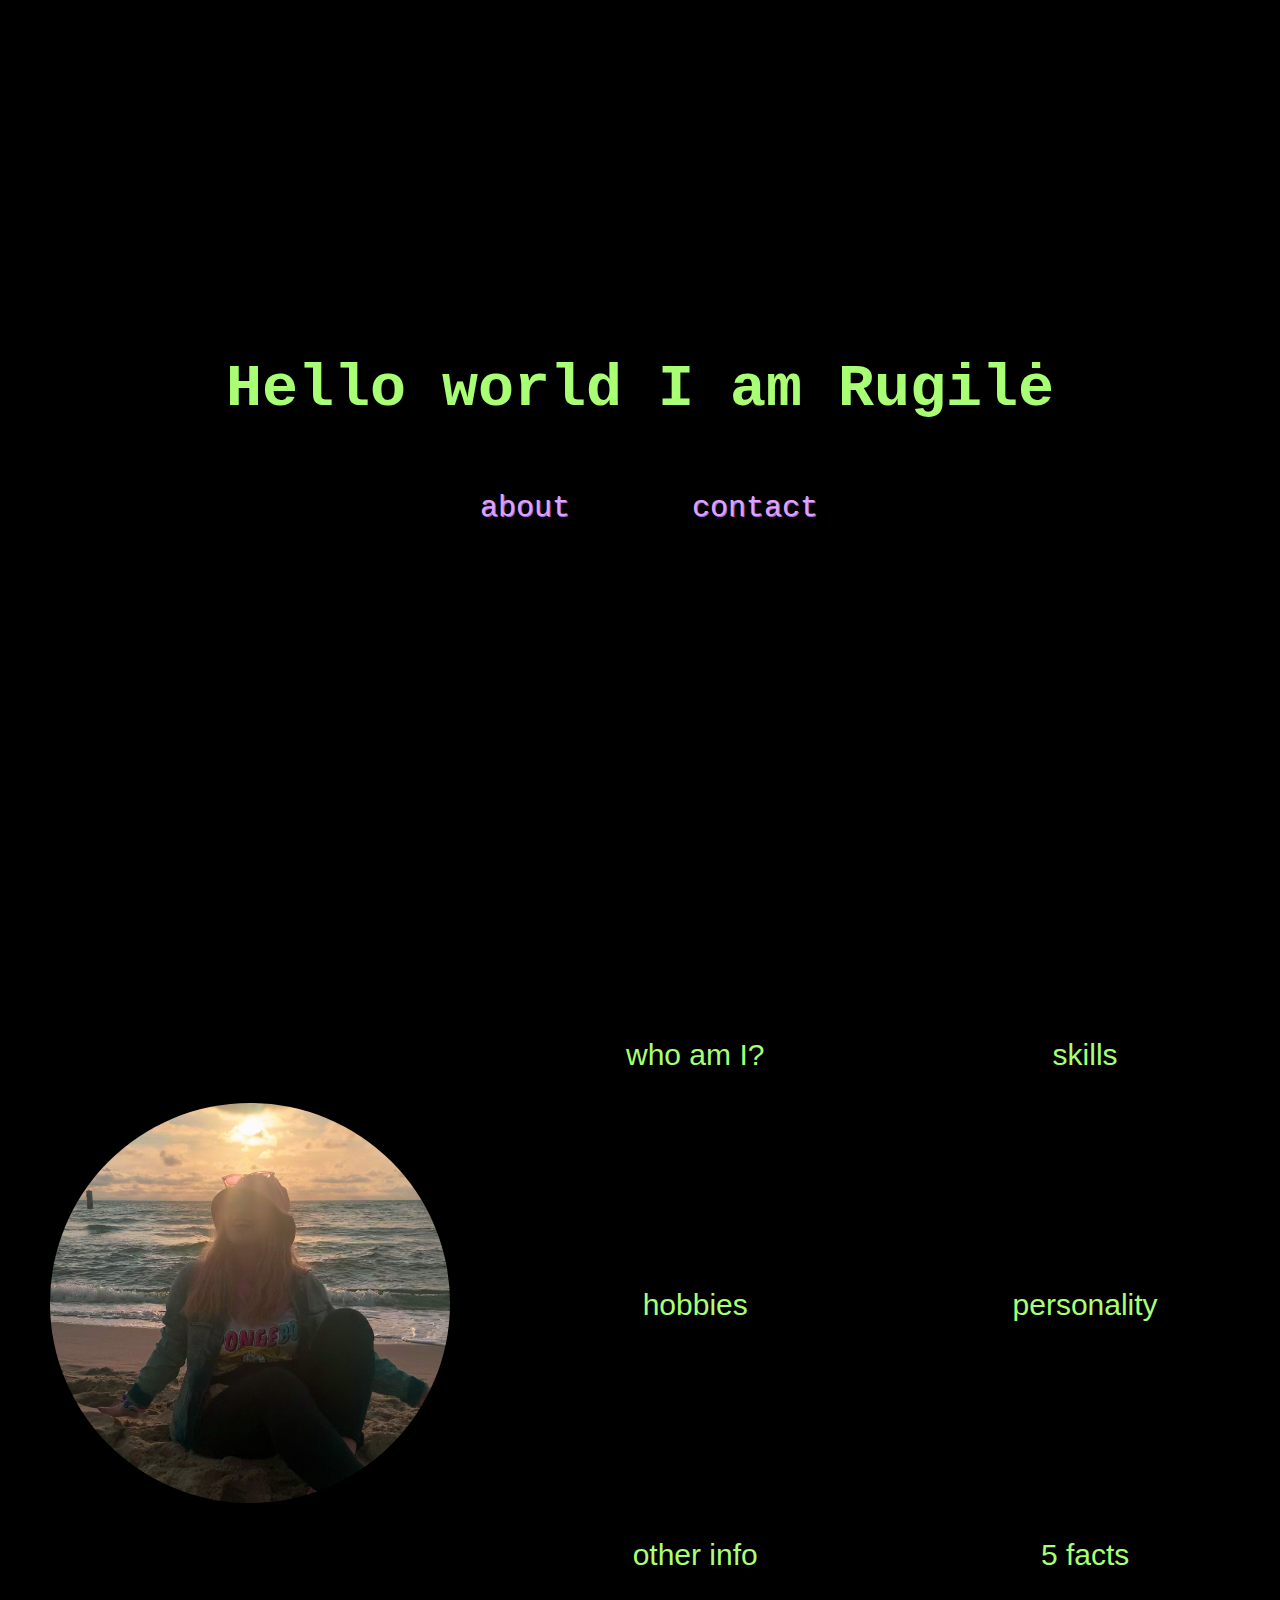
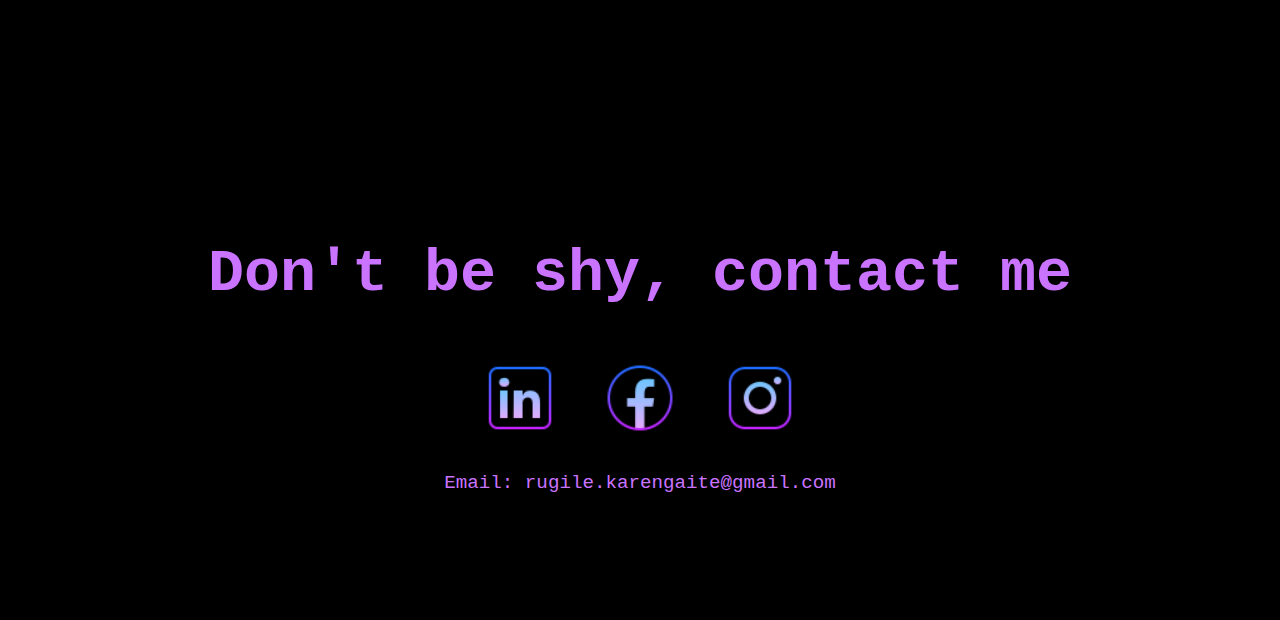
<file: index.html>
<!DOCTYPE html>
<html>

<head>
    <meta name="viewport" content="width=device-width, initial-scale=1.0">
    <link rel="stylesheet" type="text/css" href="style.css">
    <link href="https://fonts.googleapis.com/css2?family=Bungee&display=swap" rel="stylesheet">
    <title>Isthatkar</title>

</head>

<body>
    <div class="home">
        <div class=HeaderBackground>
            <h1 class="typewriter">Hello world I am Rugilė</h1>
        </div>

        <div class="buttonLine">

            <button onclick="document.getElementById('aboutSec').scrollIntoView();"
                class="homePageButton">about</button>
            <button onclick="document.getElementById('contact').scrollIntoView();"
                class="homePageButton">contact</button>
        </div>
    </div>


    <div id="aboutSec" class="about">


        <div class="content">
            <a>
                <div class="photo">
                    <img src="myphoto.jpg" class="myphoto">
                    <span class="tooltip">That's me:)</span>
            </a>
        </div>
        <div class="aboutButtons">


            <button class="AboutButton" id="about">who am I?</button>
            <div id="modalAbout" class="modal">


                <div class="modal-content">
                    <span class="close">&times;</span>
                    <h4>Who am I?</h4>
                    <div class="modalText">
                        <p>I am <b>Rugilė Karengaitė.</b> I was born in 2001 January 3dr and now I live in Kaunas.
                        </p>
                        <p>In 2019 I started studying <b>software systems at Kaunas University of Technology</b>.</p>
                        <p>At the moment I work as a <b>customer success specialist </b>at <b>CyberCare</b>.</p>
                        <p>My main goal is to become a software developer and learn more about the IT world. </p>
                    </div>
                </div>

            </div>
            <button class="AboutButton" id="hobbies">hobbies</button>
            <div id="modalHobbies" class="modal">


                <div class="modal-content">
                    <span class="close">&times;</span>
                    <h4>My free time consists of these things:</h4>
                    <div class="modalText">
                        <ul class="modalText">
                            <li>working out</li>
                            <li>running</li>
                            <li>nail art</li>
                            <li>going to live concerts</li>
                            <li>watching youtube videos</li>
                            <li>baking</li>
                            <li>reading</li>

                        </ul>
                    </div>
                </div>
            </div>

            <button class="AboutButton" id="info">other info</button>
            <div id="modalInfo" class="modal">


                <div class="modal-content">
                    <span class="close">&times;</span>
                    <h4>Other info:</h4>
                    <div class="modalText">
                        <p> <b>Languages:</b></p>
                        <ol>
                            <li>Lithuanian - mother tongue</li>
                            <li>English - fluent</li>
                            <li>Italian - in progress</li>
                        </ol>
                        <br>
                        <br>
                        <p>I also have my nail art instagram account, follow me <b>@nailsbykar</b>  ;)</p>
                    </div>

                </div>

            </div>

        </div>

        <div class="aboutButtons">
            <button class="AboutButton" id="skills">skills</button>
            <div id="modalSkills" class="modal">


                <div class="modal-content">
                    <span class="close">&times;</span>

                    <h4>skills:</h4>
                    <div class="modalText">
                            <p> <b>Programming experience:</b></p>
                            <ul>
                                <li>C#</li>
                                <li>Java</li>
                                <li>Python</li>
                                <li>HTML, CSS</li>
                                <li>JavaScript</li>
                                <li>ReactJS</li>
                                <li>SQL</li>
                            </ul>
                        <p> I have basic experience at using <b>Photoshop</b>, <b>Android Studio</b>, and <b>AutoCAD.</b> <br></p>
                        <p>I am also familiar with <b>Git</b> and the <b>agile methodology</b> </p>
                    </div>


                </div>

            </div>
            <button class="AboutButton" id="person">personality</button>
            <div id="modalPerson" class="modal">


                <div class="modal-content">
                    <span class="close">&times;</span>
                    <h4>Personal traits:</h4>
                    <div class="modalText">
                        <p>I can work in a <b>team</b> and <b>independantly</b>, have a lot of <b>patience</b>. I think I'm a <b>fast learner</b> that is <b>flexible</b> and able to adapt
                            according
                            to the circumstances</p>
                            <p> I would also consider myself <b>responsible</b> and I don't like to be late to anything.</p>
                            <p> The sphere where I feel like I have to improve the most would be <b>public speaking</b> and presentations</p>
                            <p>Three words my friends would use to describe me: <b>funny</b>, <b>hardworking</b> and <b>caring</b>  </p>
                    </div>
                </div>

            </div>
            <button class="AboutButton" id="facts">5 facts</button>
            <div id="modalFacts" class="modal">


                <div class="modal-content">
                    <span class="close">&times;</span>
                    <h4>5 random facts:</h4>
                    <div class="modalText">
                        <ol>
                            <li>I'm a cat person</li>
                            <li>I have 4 tattoos</li>
                            <li>I can lick my elbow</li>
                            <li>I think food is the best thing in the world</li>
                            <li>I have never seen Harry Potter</li>
                        </ol>
                    </div>

                </div>

            </div>
        </div>
    </div>
    </div>

    <div class="contacts" id="contact">
        <h1 class="contact">Don't be shy, contact me</h1>

        <div class="social">
            <a href="https://www.linkedin.com/in/rugilekarengaite" target="_blank">
                <img class="app" src="linkedin.png">
            </a>
            <a href="https://www.facebook.com/isthatkar/" target="_blank">
                <img class="app" src="facebook.png">
            </a>
            <a href="https://www.instagram.com/rugile.lt/ " target="_blank">
                <img class="app " src="ig.png">
            </a>
            <br>
        </div>
        <p class="info">Email: rugile.karengaite@gmail.com</p>

    </div>

    <script src="script.js"></script>
</body>

</html>
</file>
<file: style.css>
body {
	height: 100%;
	margin: 0;

	background-size: cover;
	background-position: center center;
	background-attachment: fixed;
	background-color: black;
}

.HeaderBackground {
	width: 100%;
	display: flex;
	justify-content: center;
	align-items: center;
	padding-top: 35vh;
}

.home {
	height: 100vh;
}

.about {
	height: 100vh;
}

h1 {
	white-space: nowrap;
	font-family: "Courier New";
	font-size: 60px;
	color: rgb(169, 255, 115);
	text-shadow: 1px 2px black;
	overflow: hidden;
}

.buttonClick {
	margin-left: 60px;
	border-radius: 25px;
	width: 170px;
	background-color: rgba(246, 106, 106, 0.7);
	border-color: #FF4063;
	font-family: Bungee;
	font-weight: 0.5;
	font-size: 15px;
	color: rgb(169, 255, 115);
	text-shadow: 2px 2px black;
	height: 60px;
	text-align: center;
	justify-content: center;
}

.homePageButton:hover {
	text-decoration: underline 1px;
	cursor: pointer;
	font-size: 38px;
	color: rgb(115, 239, 255);
	transition: font-size 1s;
	animation: neon 0.2s ease-in-out infinite alternate;

}

@keyframes neon {
	from {
		text-shadow:
			0 0 6px rgba(202, 228, 225, 0.92),
			0 0 30px rgba(202, 228, 225, 0.34),
			0 0 12px rgba(30, 132, 242, 0.52),
			0 0 21px rgba(30, 132, 242, 0.92),
			0 0 34px rgba(30, 132, 242, 0.78),
			0 0 54px rgba(115, 239, 255, 0.80);
	}

	to {
		text-shadow:
			0 0 6px rgba(202, 228, 225, 0.98),
			0 0 30px rgba(202, 228, 225, 0.42),
			0 0 12px rgba(30, 132, 242, 0.58),
			0 0 22px rgba(30, 132, 242, 0.84),
			0 0 38px rgba(30, 132, 242, 0.88),
			0 0 60px rgba(115, 239, 255, 1);
	}
}

@keyframes neonBox {
	from {
		box-shadow:
			0 0 6px rgba(202, 228, 225, 0.92),
			0 0 30px rgba(202, 228, 225, 0.34),
			0 0 12px rgba(30, 132, 242, 0.52),
			0 0 21px rgba(30, 132, 242, 0.92),
			0 0 34px rgba(30, 132, 242, 0.78),
			0 0 54px rgba(115, 239, 255, 0.80);
	}

	to {
		box-shadow:
			0 0 6px rgba(202, 228, 225, 0.98),
			0 0 30px rgba(202, 228, 225, 0.42),
			0 0 12px rgba(30, 132, 242, 0.58),
			0 0 22px rgba(30, 132, 242, 0.84),
			0 0 38px rgba(30, 132, 242, 0.88),
			0 0 60px rgba(115, 239, 255, 1);
	}
}

button {
	background-color: transparent;
}

.buttonLine {
	width: 100vw;
	display: flex;
	justify-content: center;
	align-items: center;
	height: 10vh;
}

.homePageButton {
	border: none;
	margin-left: 30px;
	margin-right: 30px;
	border-radius: 25px;
	width: 170px;
	background-color: rgba(246, 106, 106, 0);
	font-family: "Courier New";
	font-size: 30px;
	color: #daa5fc;
	text-shadow: 1px 1px #ac65d8;
	height: 60px;
	text-align: center;
	justify-content: center;
	transition: font-size 1.5s;

}

.typewriter {
	animation: typing 2.5s steps(30, end) 0s 1 normal both;
}

@keyframes typing {
	from {
		width: 0;
	}

	to {
		width: 830px;
	}
}

.navigation {
	position: sticky;
	right: 0px;
	display: flex;
	flex-direction: row;
	justify-content: flex-end;

}

a.nav {
	padding: 5px;
	font-family: "Courier New";
	color: #FF7480;
	font-size: 20px;
	text-decoration: none;
	text-shadow: 1px 1px black;
}

.app:hover {
	animation: rotation360 1s, neonBox 0.3s ease-in-out infinite alternate;
	cursor: pointer;
	border-radius: 55%;

}

@keyframes rotation360 {
	from {
		transform: rotate(0deg);
	}

	to {
		transform: rotate(360deg);
	}
}

.myphoto {
	margin: 0px 50px;
	height: 400px;
	border-radius: 50%;
	animation: neonBox 0.8s ease-in-out infinite alternate;
}

div.photo a {
	text-decoration: none;
	cursor: default;
	font-weight: normal;
}

div.photo a span {
	visibility: hidden;
	position: absolute;
	background-color: rgb(115, 239, 255);
	color: black;
	font-family: Bungee;
	border-radius: 25px;
	padding: 5px 5px;

}

a .tooltip::after {
	content: "";
	position: absolute;
	top: 72%;
	left: -10%;
	margin-left: 0px;
	border-width: 14px;
	border-style: solid;
	border-color: rgb(115, 239, 255) transparent transparent transparent;
	transform: rotate(45deg);
}

div.photo a:hover span {
	visibility: visible;
}

.content {
	display: flex;
	flex-direction: row;
	justify-content: center;
	align-items: center;
	width: 100%;
}

.aboutButtons {
	display: flex;
	flex-direction: column;
	justify-content: center;
	align-items: center;
	height: 90vh;
	width: 80vh;
}

.AboutButton {
	margin-top: 50px;
	margin-bottom: 50px;
	height: 150px;
	border: none;
	color: rgb(169, 255, 115);
	font-size:30px;
	transition: font-size 1s;

}

.AboutButton:hover {
	font-size:70px;
	color: rgb(115, 239, 255);
	animation: neon 0.2s ease-in-out infinite alternate;
	transition: font-size 1s;

}

.modal {
	display: none;
	position: fixed;
	z-index: 1;
	left: 0;
	top: 0;
	width: 100%;
	height: 100%;
	overflow: auto;
	background-color: black;
}

.close {
	color: rgb(115, 239, 255);
	float: right;
	font-size: 60px;
	font-weight: bold;

}

.close:hover,
.close:focus {
	color: black;
	text-decoration: none;
	cursor: pointer;
}

.modal-content {
	margin: 5% auto;
	padding: 20px;
	background-color: rgb(201, 115, 255);
	border-radius: 25px;
	width: 120vh;
	min-height: 65vh;
	padding: 20px;
	font-family: "Courier New";
	font-size:25px;
	color: black;
	line-height: 35px;
	text-shadow: 1px 1px black;
	text-align: center;

}

.modalText{
	margin:auto;
	list-style-position: inside;
	min-width: 10px;
	list-style-type: none;
}

h4 {
	text-align: center;
	text-shadow: 2px 2px black;
	font-size: 50px;
	color: rgb(169, 255, 115);
	font-family: "Courier New";
	line-height: 60px;
}


.download {
	height: 50px;
	width: 50px;
	animation: none;
	padding: 0;
	margin: 0;

}

.contacts {
	padding-bottom: 60px;
	display: flex;
	height:40vh;
	align-items: center;
	flex-direction: column;
	width: 100%;
}

.info {
	font-family: "Courier New";
	padding: 0;
	margin: 0;
	color: rgb(201, 115, 255);
	text-shadow: 1px 1px black;
	font-size:larger;
}

.social {
	display: flex;
	flex-direction: row;
	border-spacing: 50px;
}

.app {
	margin: 10px 20px 30px;
	height:80px;
}

.contact {
	color: #C973FF;
}
</file>
